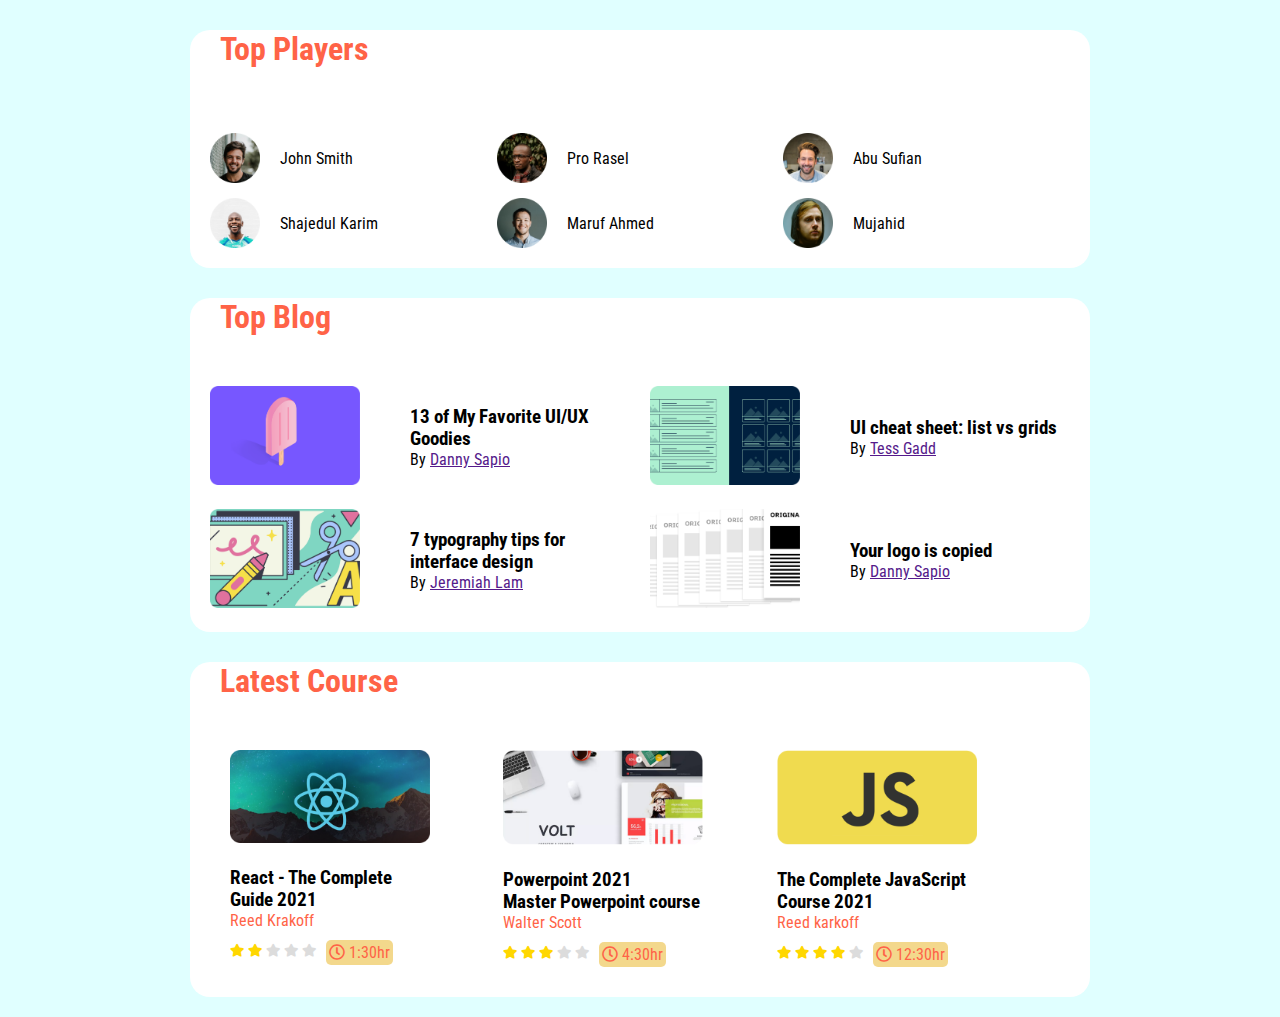
<file: leader-bord/index.html>
<!DOCTYPE html>
<html lang="en">
  <head>
    <meta charset="UTF-8" />
    <meta http-equiv="X-UA-Compatible" content="IE=edge" />
    <meta name="viewport" content="width=device-width, initial-scale=1.0" />
    <!-- google font -->
    <link rel="preconnect" href="https://fonts.googleapis.com">
    <link rel="preconnect" href="https://fonts.gstatic.com" crossorigin>
    <link href="https://fonts.googleapis.com/css2?family=Roboto+Condensed:wght@300&display=swap" rel="stylesheet">
    <!-- google font -->
    <link rel="stylesheet" href="css/style.css" />
    <link rel="stylesheet" href="css/all.min.css" />
    <title>Top Players</title>
  </head>
  <body>
    <header></header>
    <main>
      <!-- Top player section start -->

      <section class="section">
        <h1>Top Players</h1>
        <div class="top-players">
          <div class="player">
            <img src="images/players/player-1.png" alt="" />
            <p>John Smith</p>
          </div>

          <div class="player">
            <img src="images/players/player-2.png" alt="" />
            <p>Pro Rasel</p>
          </div>

          <div class="player">
            <img src="images/players/player-3.png" alt="" />
            <p>Abu Sufian</p>
          </div>

          <div class="player">
            <img src="images/players/player-4.png" alt="" />
            <p>Shajedul Karim</p>
          </div>

          <div class="player">
            <img src="images/players/player-5.png" alt="" />
            <p>Maruf Ahmed</p>
          </div>

          <div class="player">
            <img src="images/players/player-6.png" alt="" />
            <p>Mujahid</p>
          </div>
        </div>
      </section>

      <!-- Blog section start -->

      <section class="section">
        <h1 class="blog-title">Top Blog</h1>
        <div class="blogs">
          <article class="blog">
            <div class="thumbnail">
              <img src="images/blogs/blog-1.png" alt="" />
            </div>
            <div class="blog-info">
              <h3>13 of My Favorite UI/UX Goodies</h3>
              <p>By <a href="">Danny Sapio</a></p>
            </div>
          </article>

          <article class="blog">
            <div class="thumbnail">
              <img src="images/blogs/blog-2.png" alt="" />
            </div>
            <div class="blog-info">
              <h3>UI cheat sheet: list vs grids</h3>
              <p>By <a href="">Tess Gadd</a></p>
            </div>
          </article>

          <article class="blog">
            <div class="thumbnail">
              <img src="images/blogs/blog-3.png" alt="" />
            </div>
            <div class="blog-info">
              <h3>7 typography tips for interface design</h3>
              <p>By <a href="">Jeremiah Lam</a></p>
            </div>
          </article>

          <article class="blog">
            <div class="thumbnail">
              <img src="images/blogs/blog-4.png" alt="" />
            </div>
            <div class="blog-info">
              <h3>Your logo is copied</h3>
              <p>By <a href="">Danny Sapio</a></p>
            </div>
          </article>
        </div>
      </section>

      <!-- Latest course section start -->

      <section class="section">
        <h1>Latest Course</h1>
        <div class="courses">
          <article class="course">
            <div class="course-thumbnail">
              <img src="images/courses/course-1.png" alt="" />
            </div>
            <div class="course-detail">
              <h3>
                React - The Complete <br />
                Guide 2021
              </h3>
              <p class="course-p">Reed Krakoff</p>
              <div class="course-info">
                <div class="course-rating">
                  <i class="fas fa-star filled"></i>
                  <i class="fas fa-star filled"></i>
                  <i class="fas fa-star unfilled"></i>
                  <i class="fas fa-star unfilled"></i>
                  <i class="fas fa-star unfilled"></i>
                </div>
                <div class="course-duration">
                  <i class="far fa-clock"></i>
                  <span class="time">1:30hr</span>
                </div>
              </div>
            </div>
          </article>

          <article class="course">
            <div class="course-thumbnail">
              <img src="images/courses/course-2.png" alt="" />
            </div>
            <div class="course-detail">
              <h3>
                Powerpoint 2021 <br />
                Master Powerpoint course
              </h3>
              <p class="course-p">Walter Scott</p>
              <div class="course-info">
                <div class="course-rating">
                  <i class="fas fa-star filled"></i>
                  <i class="fas fa-star filled"></i>
                  <i class="fas fa-star filled"></i>
                  <i class="fas fa-star unfilled"></i>
                  <i class="fas fa-star unfilled"></i>
                </div>
                <div class="course-duration">
                  <i class="far fa-clock"></i>
                  <span>4:30hr</span>
                </div>
              </div>
            </div>
          </article>

          <article class="course">
            <div class="course-thumbnail">
              <img src="images/courses/course-3.png" alt="" />
            </div>
            <div class="course-detail">
              <h3>
                The Complete JavaScript <br />
                Course 2021
              </h3>
              <p class="course-p">Reed karkoff</p>
              <div class="course-info">
                <div class="course-rating">
                  <i class="fas fa-star filled"></i>
                  <i class="fas fa-star filled"></i>
                  <i class="fas fa-star filled"></i>
                  <i class="fas fa-star filled"></i>
                  <i class="fas fa-star unfilled"></i>
                </div>
                <div class="course-duration">
                  <i class="far fa-clock"></i>
                  <span>12:30hr</span>
                </div>
              </div>
            </div>
          </article>
        </div>
      </section>
    </main>
  </body>
</html>
</file>
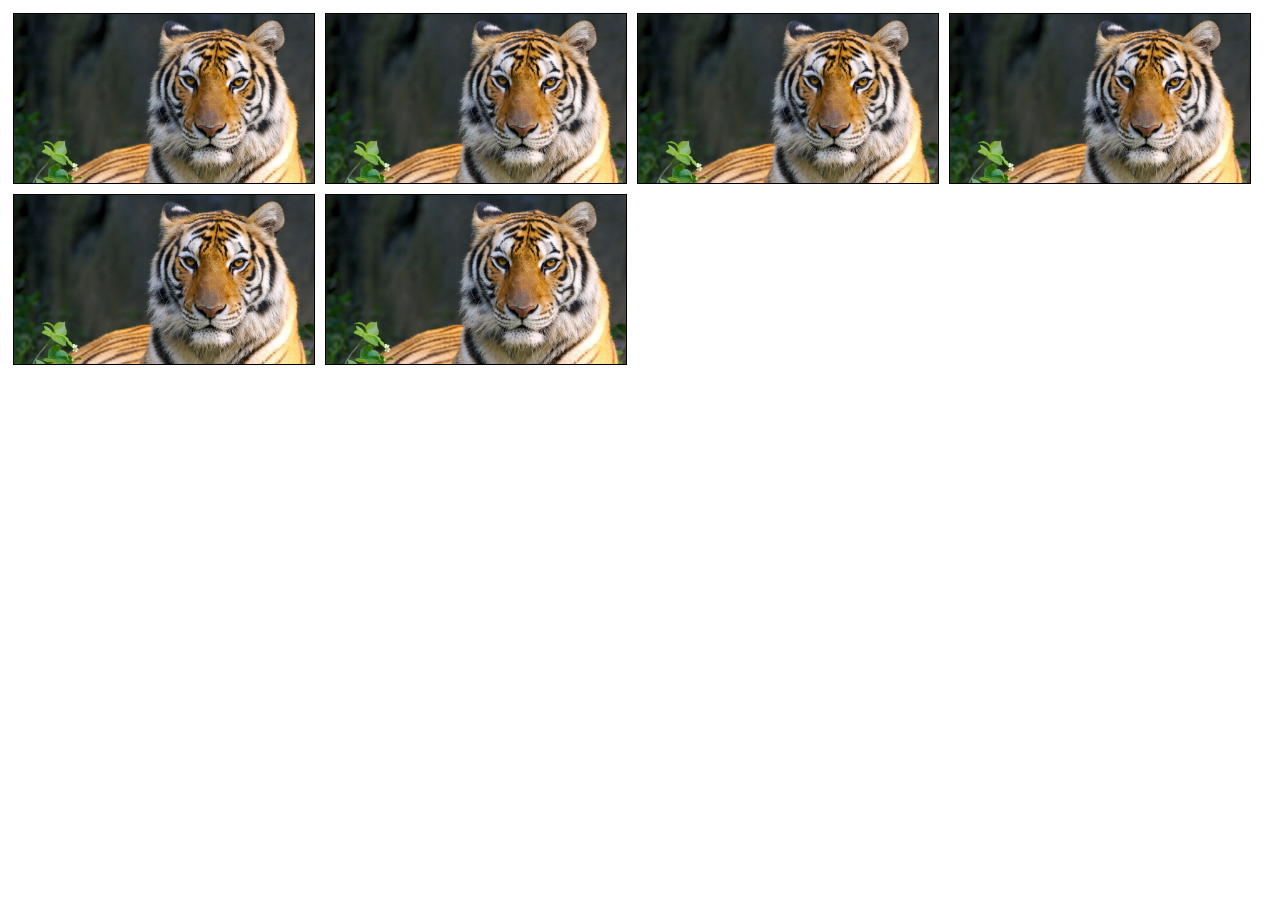
<file: tiger/tiger.html>
<!DOCTYPE html>
<html lang="en">
<head>
    <meta charset="UTF-8">
    <meta http-equiv="X-UA-Compatible" content="IE=edge">
    <meta name="viewport" content="width=device-width, initial-scale=1.0">
    <link rel="shortcut icon" href="images/1024px-Bananas.svg.png" type="image/x-icon">
    <link rel="stylesheet" href="tiger.css">
    <title>Tiger</title>
</head>
<body>
    
    <section class="photo-album">
        <div class="photo-frame">
            <div class="photo">
                <img src="images/tiger.jpg"">
            </div>
            <div class="photo-details">
                <h3>Tiger</h3>
                <p>Royal Bengal Tiger is our national animal which is lives in sundorbon .Sundorban situated in khulna costal area .</p>
            </div>
        </div>


        <div class="photo-frame">
            <div class="photo">
                <img src="images/tiger.jpg" alt="">
            </div>
            <div class="photo-details">
                <h3>Tiger</h3>
                <p>Royal Bengal Tiger is our national animal which is lives in sundorbon .Sundorban situated in khulna costal area .</p>
            </div>
        </div>


        <div class="photo-frame">
            <div class="photo">
                <img src="images/tiger.jpg" alt="">
            </div>
            <div class="photo-details">
                <h3>Tiger</h3>
                <p>Royal Bengal Tiger is our national animal which is lives in sundorbon .Sundorban situated in khulna costal area .</p>
            </div>
        </div>



        <div class="photo-frame">
            <div class="photo">
                <img src="images/tiger.jpg" alt="">
            </div>
            <div class="photo-details">
                <h3>Tiger</h3>
                <p>Royal Bengal Tiger is our national animal which is lives in sundorbon .Sundorban situated in khulna costal area .</p>
            </div>
        </div>



        <div class="photo-frame">
            <div class="photo">
                <img src="images/tiger.jpg" alt="">
            </div>
            <div class="photo-details">
                <h3>Tiger</h3>
                <p>Royal Bengal Tiger is our national animal which is lives in sundorbon .Sundorban situated in khulna costal area .</p>
            </div>
        </div>



        <div class="photo-frame">
            <div class="photo">
                <img src="images/tiger.jpg" alt="">
            </div>
            <div class="photo-details">
                <h3>Tiger</h3>
                <p>Royal Bengal Tiger is our national animal which is lives in sundorbon .Sundorban situated in khulna costal area .</p>
            </div>
        </div>



        
    </section>









</body>
</html>
</file>
<file: leader-bord/css/style.css>
* {
  margin: 0;
  padding: 0;
}
body{
    background-color: lightcyan;
    font-family: 'Roboto Condensed', sans-serif;
}
section{
    background-color: white;
    border-radius: 20px;
}
main {
  width: 900px;
  max-width: 90%;
  margin: 0 auto;

}
.title{
   padding: 1px;
}
.top-players {
  display: grid;
  grid-template-columns: repeat(3, 1fr);
  padding: 20px;
}

.player img {
  height: 50px;
  margin-right: 20px;
}

.player {
  display: flex;
  align-items: center;
  margin-top: 15px;
}
h1 {
  color: tomato;
  margin: 30px;

}
@media (max-width: 992px) {
  .top-players {
    grid-template-columns: repeat(2, 1fr);
  }
}
@media (max-width: 688px) {
  .top-players {
    grid-template-columns: repeat(1, 1fr);
  }
}

/* blog section  */

.blogs {
  display: grid;
  grid-template-columns: repeat(2, 1fr);
  grid-gap: 20px;
  padding: 20px;
}
.blog {
  display: flex;
  align-items: center;
}
.thumbnail img {
  width: 150px;
  margin-right: 50px;
}
@media (max-width: 992px) {
  .blogs {
    grid-template-columns: repeat(2, 1fr);
  }
}
@media (max-width: 688px) {
  .blogs {
    grid-template-columns: repeat(1, 1fr);
  }
  .blog {
    display: block;
  }
}

/* course section  */

.courses {
  display: grid;
  grid-template-columns: repeat(3, 1fr);
  padding: 20px;
  margin: 20px;
}
.course-thumbnail img {
  width: 200px;
  margin-right: 30px;
  margin-bottom: 20px;
}
.course-p {
  color: tomato;
}

.filled {
  font-size: 0.8em;
  color: gold;
}
.unfilled {
  font-size: 0.8em;
  color: gainsboro;
}

.course-info {
  margin-top: 10px;
  margin-bottom: 10px;

  display: flex;
}

.course-rating {
  margin-right: 10px;
}

.course-duration{
    background-color: rgba(235, 188, 59, 0.589);
    border-radius: 5px;
    padding: 3px;
    
}
.far,span{
    color: tomato;
}






@media (max-width: 992px) {
  .courses {
    grid-template-columns: repeat(2, 1fr);
  }
}
@media (max-width: 688px) {
  .courses {
    grid-template-columns: repeat(1, 1fr);
  }
}
</file>
<file: tiger/tiger.css>
.photo-album{
    display: flex;
    flex-wrap: wrap;
}



.photo-frame{
    height: 169px;
    width: 300px;
    border: none;
    position: relative;
    border: 1px solid black;
    margin: 5px;
    overflow: hidden;
}
.photo-frame .photo img{
    width: 100%;
    
}
.photo-frame:hover .photo img{
    transform: scale(1.2);
    transition: transform 1.4s;
}
.photo-frame .photo-details h3{
    text-align: center;
    background-color: teal;
    color: whitesmoke;

}
.photo-frame .photo-details p{
    text-align: center;
    color: whitesmoke;
}

.photo-frame .photo-details {
    position: absolute;
    top: 0;
    height: 169px;
    width: 300px;
    display: none;
}
.photo-frame:hover .photo-details{
    display: block;
    background-color: rgba(255, 237, 211, 0.336);
  
}
</file>
